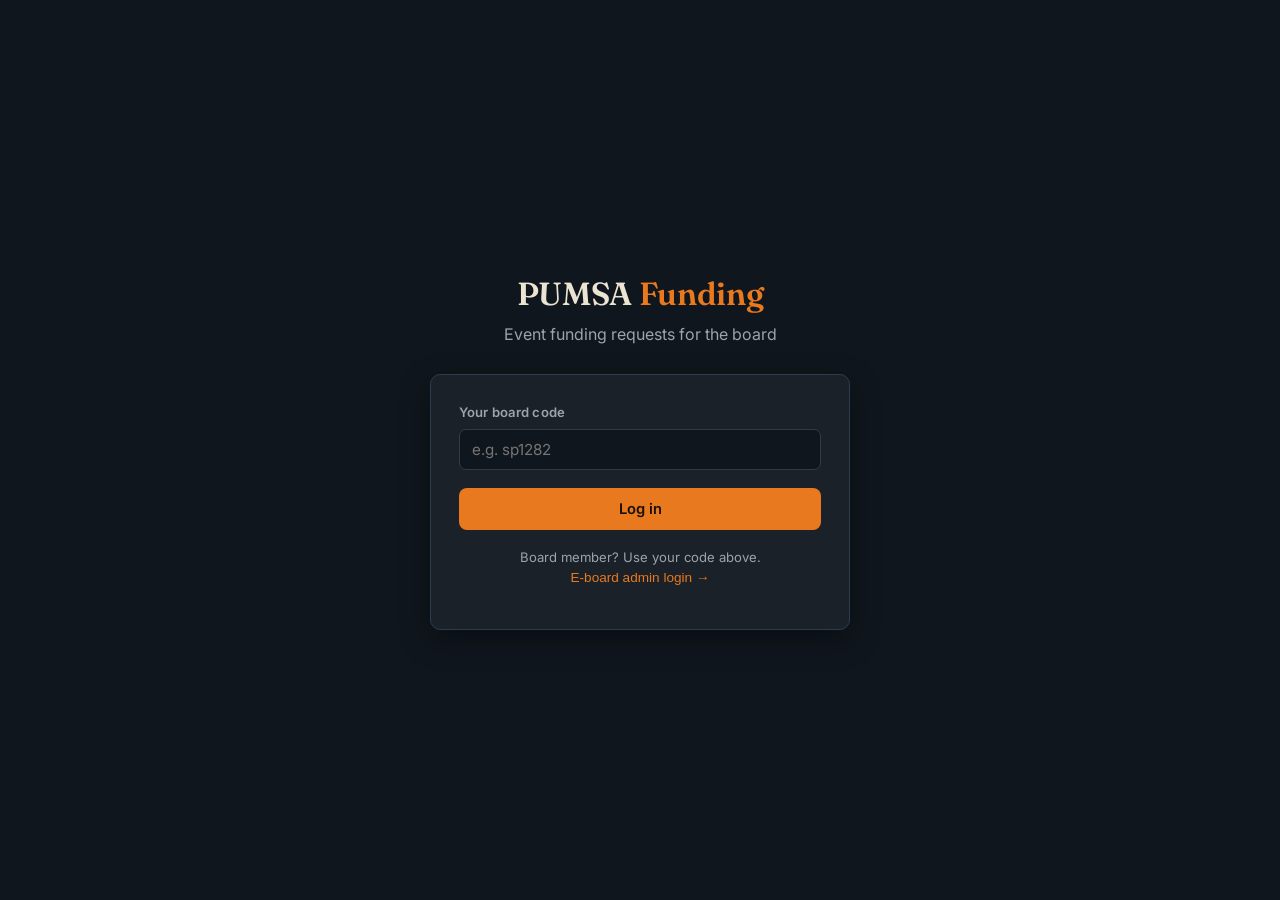
<file: index.html>
<!DOCTYPE html>
<html lang="en">
<head>
<meta charset="UTF-8">
<meta name="viewport" content="width=device-width, initial-scale=1.0">
<title>PUMSA Funding Requests</title>
<link rel="preconnect" href="https://fonts.googleapis.com">
<link href="https://fonts.googleapis.com/css2?family=Fraunces:wght@500;600;700&family=Inter:wght@400;500;600;700&family=IBM+Plex+Mono:wght@400;500;700&display=swap" rel="stylesheet">
<link rel="stylesheet" href="css/style.css">
</head>
<body>

<div class="centered-screen">
  <div style="width:100%; max-width:420px;">
    <div style="text-align:center; margin-bottom:28px;">
      <h1 style="margin-bottom:4px;">PUMSA <span style="color:var(--orange)">Funding</span></h1>
      <p style="margin:0;">Event funding requests for the board</p>
    </div>

    <div class="card">
      <div id="errorBox" class="error-box" style="display:none;"></div>

      <div id="memberPanel">
        <div class="field">
          <label for="codeInput">Your board code</label>
          <input type="text" id="codeInput" placeholder="e.g. sp1282" autocomplete="off" autocapitalize="off">
        </div>
        <button class="btn btn-primary btn-full" id="memberLoginBtn">Log in</button>

        <p class="small" style="text-align:center; margin-top:18px;">
          Board member? Use your code above.<br>
          <button class="link-btn" id="showAdmin">E-board admin login →</button>
        </p>
      </div>

      <div id="adminPanel" style="display:none;">
        <div class="field">
          <label for="adminUser">Admin username</label>
          <input type="text" id="adminUser" autocomplete="off">
        </div>
        <div class="field">
          <label for="adminPass">Admin password</label>
          <input type="password" id="adminPass">
        </div>
        <button class="btn btn-primary btn-full" id="adminLoginBtn">Log in as admin</button>
        <p class="small" style="text-align:center; margin-top:18px;">
          <button class="link-btn" id="showMember">← Back to board member login</button>
        </p>
      </div>
    </div>
  </div>
</div>

<script src="js/config.js"></script>
<script src="js/api.js"></script>
<script>
const memberPanel = document.getElementById('memberPanel');
const adminPanel = document.getElementById('adminPanel');
const errorBox = document.getElementById('errorBox');

document.getElementById('showAdmin').onclick = () => { memberPanel.style.display = 'none'; adminPanel.style.display = 'block'; errorBox.style.display = 'none'; };
document.getElementById('showMember').onclick = () => { adminPanel.style.display = 'none'; memberPanel.style.display = 'block'; errorBox.style.display = 'none'; };

function showError(msg) { errorBox.textContent = msg; errorBox.style.display = 'block'; }

async function doMemberLogin() {
  const code = document.getElementById('codeInput').value.trim();
  if (!code) return showError('Enter your code.');
  const btn = document.getElementById('memberLoginBtn');
  btn.disabled = true; btn.textContent = 'Checking...';
  try {
    const res = await callApi('memberLogin', { code });
    Session_.setMember(res.code, res.name);
    window.location.href = 'member.html';
  } catch (e) {
    showError(e.message);
    btn.disabled = false; btn.textContent = 'Log in';
  }
}

async function doAdminLogin() {
  const username = document.getElementById('adminUser').value.trim();
  const password = document.getElementById('adminPass').value;
  if (!username || !password) return showError('Enter the admin username and password.');
  const btn = document.getElementById('adminLoginBtn');
  btn.disabled = true; btn.textContent = 'Checking...';
  try {
    await callApi('adminLogin', { username, password });
    Session_.setAdmin(username, password);
    window.location.href = 'admin.html';
  } catch (e) {
    showError(e.message);
    btn.disabled = false; btn.textContent = 'Log in as admin';
  }
}

document.getElementById('memberLoginBtn').onclick = doMemberLogin;
document.getElementById('adminLoginBtn').onclick = doAdminLogin;
document.getElementById('codeInput').addEventListener('keydown', e => { if (e.key === 'Enter') doMemberLogin(); });
document.getElementById('adminPass').addEventListener('keydown', e => { if (e.key === 'Enter') doAdminLogin(); });
</script>
</body>
</html>
</file>
<file: css/style.css>
:root {
  --ink: #10161d;
  --surface: #1a2129;
  --surface-2: #212a33;
  --line: #303b46;
  --paper: #ece4d3;
  --paper-dim: #9aa4ad;
  --orange: #e8791f;
  --orange-dim: #c96a1c;
  --gold: #e8b32d;
  --green: #4ca771;
  --blue: #6f93b8;
  --red: #d9584a;

  --serif: "Fraunces", Georgia, serif;
  --sans: "Inter", -apple-system, BlinkMacSystemFont, "Segoe UI", sans-serif;
  --mono: "IBM Plex Mono", ui-monospace, "SFMono-Regular", Menlo, monospace;

  --radius: 10px;
  --shadow: 0 10px 30px rgba(0,0,0,0.35);
}

* { box-sizing: border-box; }

html { -webkit-text-size-adjust: 100%; }

body {
  margin: 0;
  background: var(--ink);
  color: var(--paper);
  font-family: var(--sans);
  line-height: 1.5;
  min-height: 100vh;
}

a { color: var(--orange); }

h1, h2, h3 { font-family: var(--serif); font-weight: 600; margin: 0 0 0.4em; letter-spacing: -0.01em; }
h1 { font-size: 2rem; }
h2 { font-size: 1.4rem; }
h3 { font-size: 1.1rem; }

p { margin: 0 0 1em; color: var(--paper-dim); }

.mono { font-family: var(--mono); font-variant-numeric: tabular-nums; }

/* ---------- Layout ---------- */

.wrap { max-width: 880px; margin: 0 auto; padding: 32px 20px 80px; }
.wrap-wide { max-width: 1160px; margin: 0 auto; padding: 32px 20px 80px; }

.topbar {
  display: flex; align-items: center; justify-content: space-between;
  padding: 18px 24px; border-bottom: 1px solid var(--line);
  background: var(--surface);
}
.topbar .word { font-family: var(--serif); font-weight: 600; font-size: 1.15rem; color: var(--paper); text-decoration: none; }
.topbar .word span { color: var(--orange); }
.topbar .who { font-family: var(--mono); font-size: 0.8rem; color: var(--paper-dim); display: flex; align-items: center; gap: 14px; }

.centered-screen {
  min-height: 100vh; display: flex; align-items: center; justify-content: center; padding: 24px;
}

/* ---------- Buttons ---------- */

.btn {
  display: inline-flex; align-items: center; justify-content: center; gap: 8px;
  font-family: var(--sans); font-weight: 600; font-size: 0.92rem;
  padding: 11px 20px; border-radius: 8px; border: 1px solid transparent;
  cursor: pointer; text-decoration: none; transition: transform 0.1s ease, background 0.15s ease;
}
.btn:active { transform: translateY(1px); }
.btn-primary { background: var(--orange); color: #1a1004; }
.btn-primary:hover { background: #f18b30; }
.btn-outline { background: transparent; border-color: var(--line); color: var(--paper); }
.btn-outline:hover { border-color: var(--orange); color: var(--orange); }
.btn-ghost { background: transparent; color: var(--paper-dim); border: none; padding: 6px 10px; }
.btn-ghost:hover { color: var(--paper); }
.btn-danger { background: transparent; color: var(--red); border: 1px solid rgba(217,88,74,0.4); }
.btn-danger:hover { background: rgba(217,88,74,0.12); }
.btn-full { width: 100%; }
.btn:disabled { opacity: 0.45; cursor: not-allowed; }

/* ---------- Cards & forms ---------- */

.card {
  background: var(--surface); border: 1px solid var(--line); border-radius: var(--radius);
  padding: 28px; box-shadow: var(--shadow);
}

.field { margin-bottom: 18px; }
.field label { display: block; font-size: 0.82rem; font-weight: 600; color: var(--paper-dim); margin-bottom: 6px; letter-spacing: 0.01em; }
.field .hint { font-size: 0.78rem; color: var(--paper-dim); margin-top: 5px; }

input[type=text], input[type=date], input[type=time], input[type=number], input[type=password], input[type=email], textarea, select {
  width: 100%; background: var(--ink); border: 1px solid var(--line); border-radius: 7px;
  color: var(--paper); padding: 10px 12px; font-family: var(--sans); font-size: 0.95rem;
}
textarea { resize: vertical; min-height: 90px; }
input:focus, textarea:focus, select:focus { outline: 2px solid var(--orange); outline-offset: 1px; border-color: var(--orange); }

.row2 { display: grid; grid-template-columns: 1fr 1fr; gap: 14px; }
.row3 { display: grid; grid-template-columns: 1fr 1fr 1fr; gap: 14px; }
@media (max-width: 620px) { .row2, .row3 { grid-template-columns: 1fr; } }

.error-box { background: rgba(217,88,74,0.12); border: 1px solid rgba(217,88,74,0.4); color: #f2a89e; padding: 12px 14px; border-radius: 8px; font-size: 0.88rem; margin-bottom: 16px; }
.info-box { background: rgba(111,147,184,0.12); border: 1px solid rgba(111,147,184,0.4); color: #b7cee5; padding: 12px 14px; border-radius: 8px; font-size: 0.88rem; margin-bottom: 16px; }

/* ---------- Section eyebrows (ledger section headers) ---------- */

.eyebrow {
  display: flex; align-items: center; gap: 12px; margin: 40px 0 16px;
  font-family: var(--mono); font-size: 0.74rem; letter-spacing: 0.12em; text-transform: uppercase; color: var(--paper-dim);
}
.eyebrow::after { content: ""; flex: 1; height: 1px; background: var(--line); }
.eyebrow .count { color: var(--orange); }

/* ---------- Request line / entry ---------- */

.entry-list { display: flex; flex-direction: column; }
.entry {
  display: grid; grid-template-columns: 90px 1fr auto; gap: 18px; align-items: center;
  padding: 16px 4px; border-bottom: 1px solid var(--line); text-decoration: none; color: inherit;
}
.entry:hover { background: rgba(255,255,255,0.02); }
.entry:last-child { border-bottom: none; }
.entry .datebox { font-family: var(--mono); font-size: 0.8rem; color: var(--paper-dim); line-height: 1.3; }
.entry .datebox .d { font-size: 1.25rem; color: var(--paper); display: block; }
.entry .main .title { font-weight: 600; margin-bottom: 3px; }
.entry .main .meta { font-size: 0.82rem; color: var(--paper-dim); }
.entry .side { text-align: right; display: flex; flex-direction: column; align-items: flex-end; gap: 6px; }
@media (max-width: 620px) {
  .entry { grid-template-columns: 1fr; gap: 8px; }
  .entry .side { align-items: flex-start; flex-direction: row; }
}

.empty-note { padding: 24px 4px; color: var(--paper-dim); font-size: 0.9rem; font-style: italic; }

/* ---------- Loading state ---------- */

@keyframes pumsa-spin { to { transform: rotate(360deg); } }
.loading-note {
  padding: 20px 4px; display: flex; align-items: center; gap: 10px;
  color: var(--paper-dim); font-size: 0.85rem; font-family: var(--mono);
}
.spinner {
  width: 15px; height: 15px; border: 2px solid var(--line); border-top-color: var(--orange);
  border-radius: 50%; animation: pumsa-spin 0.7s linear infinite; flex-shrink: 0;
}

/* ---------- Stamp-style status badges ---------- */

.stamp {
  display: inline-block; font-family: var(--mono); font-size: 0.68rem; font-weight: 700;
  letter-spacing: 0.06em; text-transform: uppercase; padding: 4px 9px; border-radius: 4px; border: 1.5px solid currentColor;
  white-space: nowrap;
}
.stamp-pending { color: var(--gold); }
.stamp-requested { color: var(--blue); }
.stamp-approved { color: var(--green); }
.stamp-denied { color: var(--red); }
.stamp-toolate { color: var(--red); }

.deadline-flag { font-family: var(--mono); font-size: 0.72rem; color: var(--orange); }

/* ---------- Itemized costs ---------- */

.item-header {
  display: grid;
  grid-template-columns: minmax(180px, 1fr) 80px 120px 110px 34px;
  gap: 10px;
  margin-bottom: 6px;
  padding: 0 10px;
  font-family: var(--mono);
  font-size: 0.7rem;
  letter-spacing: 0.06em;
  text-transform: uppercase;
  color: var(--paper-dim);
}
.item-row {
  display: grid;
  grid-template-columns: minmax(180px, 1fr) 80px 120px 110px 34px;
  gap: 10px;
  margin-bottom: 8px;
  align-items: center;
}
.item-line-total { text-align: right; color: var(--paper); white-space: nowrap; }
.item-row .btn-ghost { justify-self: center; }
.itemized-admin-line { margin: 4px 0; }
@media (max-width: 700px) {
  .item-header, .item-row {
    grid-template-columns: minmax(140px, 1fr) 70px 105px 95px 30px;
    gap: 6px;
  }
}
@media (max-width: 520px) {
  .item-header { display: none; }
  .item-row {
    grid-template-columns: 1fr 70px 30px;
    gap: 6px;
  }
  .item-row .item-name { grid-column: 1; }
  .item-row .item-qty { grid-column: 2; }
  .item-row .item-unit-cost { grid-column: 1; }
  .item-row .item-line-total { grid-column: 2; text-align: right; }
  .item-row .btn-ghost { grid-column: 3; grid-row: 1 / span 2; }
}
.item-total { display: flex; justify-content: space-between; align-items: center; padding: 12px 0 0; font-family: var(--mono); font-size: 1rem; border-top: 1px dashed var(--line); margin-top: 10px; }
.item-total .amt { color: var(--orange); font-weight: 700; font-size: 1.2rem; }

/* ---------- Funding source checkboxes ---------- */

.source-list { display: flex; flex-direction: column; gap: 10px; }
.source-item { display: flex; gap: 10px; align-items: flex-start; padding: 10px 12px; border: 1px solid var(--line); border-radius: 8px; }
.source-item.locked { opacity: 0.75; }
.source-item.suggested { border-color: var(--orange); background: rgba(232,121,31,0.06); }
.source-item input { width: auto; margin-top: 3px; }
.source-item .label { font-weight: 600; font-size: 0.9rem; }
.source-item .note { font-size: 0.78rem; color: var(--paper-dim); }

/* ---------- Admin table ---------- */

.admin-table { width: 100%; border-collapse: collapse; font-size: 0.88rem; }
.admin-table th { text-align: left; font-family: var(--mono); font-size: 0.7rem; letter-spacing: 0.08em; text-transform: uppercase; color: var(--paper-dim); padding: 8px 10px; border-bottom: 1px solid var(--line); }
.admin-table td { padding: 10px; border-bottom: 1px solid var(--line); vertical-align: top; }
.admin-table tr:hover td { background: rgba(255,255,255,0.02); }

.filters { display: flex; gap: 10px; flex-wrap: wrap; margin-bottom: 18px; }
.filters select, .filters input { width: auto; }

.tag { display: inline-block; background: var(--surface-2); border: 1px solid var(--line); border-radius: 5px; padding: 2px 7px; font-size: 0.72rem; font-family: var(--mono); margin: 2px 4px 2px 0; color: var(--paper-dim); }

/* ---------- Misc ---------- */

.stack { display: flex; flex-direction: column; gap: 10px; }
.between { display: flex; align-items: center; justify-content: space-between; gap: 12px; }
.small { font-size: 0.82rem; color: var(--paper-dim); }
.link-btn { background: none; border: none; color: var(--orange); cursor: pointer; font-size: 0.85rem; padding: 0; }
img.event-photo { width: 100%; border-radius: 8px; margin-top: 10px; border: 1px solid var(--line); }

::selection { background: var(--orange); color: #1a1004; }

.modal-overlay {
  position: fixed;
  inset: 0;
  background: rgba(0, 0, 0, 0.45);
  display: flex;
  align-items: center;
  justify-content: center;
  z-index: 1000;
  padding: 20px;
}

.modal-card {
  width: min(520px, 100%);
  background: white;
  border-radius: 12px;
  padding: 24px;
  box-shadow: 0 20px 60px rgba(0, 0, 0, 0.25);
}

.modal-card h2 {
  margin-top: 0;
}

.modal-card textarea {
  width: 100%;
  box-sizing: border-box;
  resize: vertical;
  margin-top: 8px;
  margin-bottom: 8px;
  padding: 10px;
  border: 1px solid #ccc;
  border-radius: 6px;
  font: inherit;
}

.modal-actions {
  display: flex;
  justify-content: flex-end;
  gap: 10px;
  margin-top: 16px;
}

.error-text {
  color: #b42318;
  margin-top: 4px;
}
</file>
